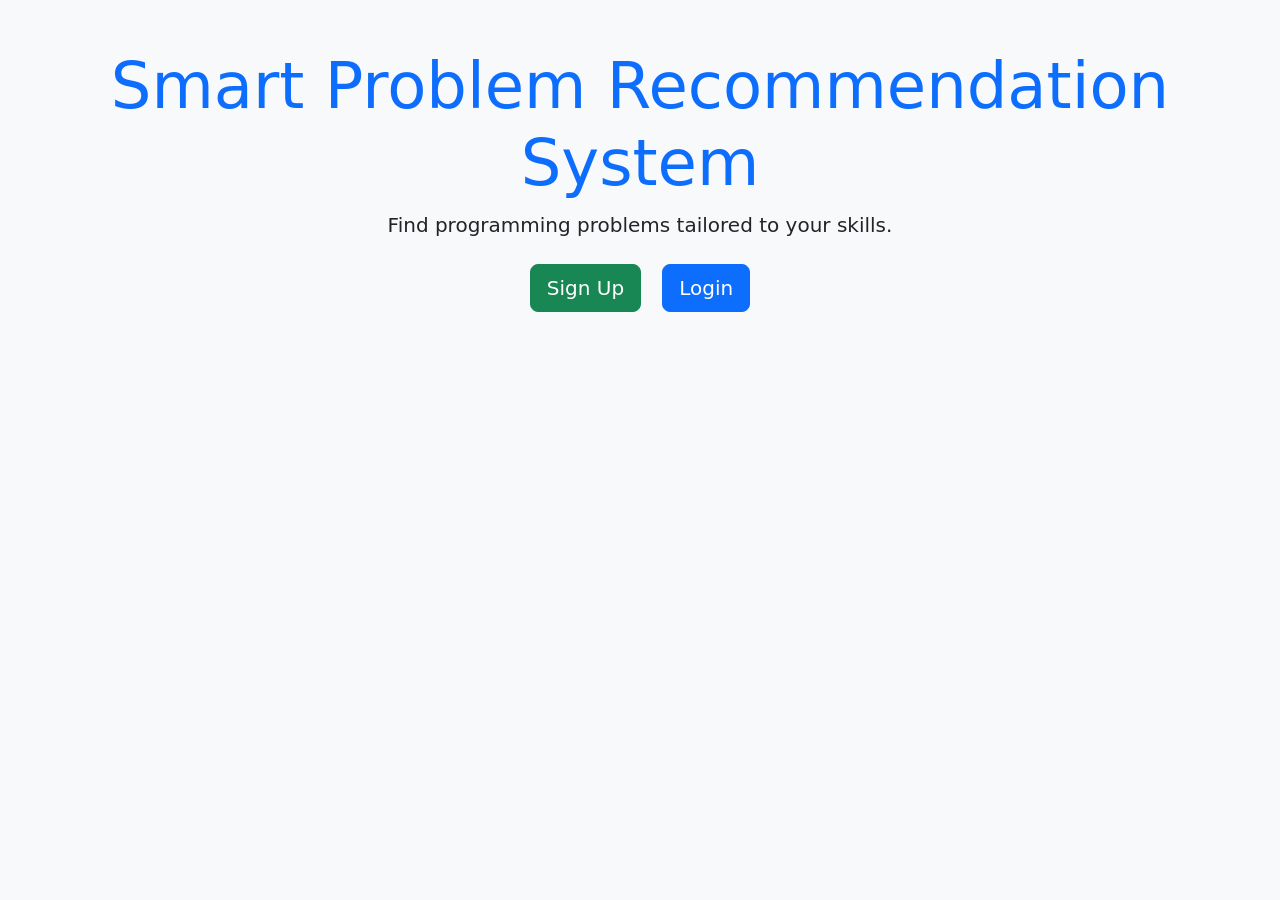
<file: templates/index.html>
<!DOCTYPE html>
<html lang="en">
<head>
    <meta charset="UTF-8">
    <meta name="viewport" content="width=device-width, initial-scale=1.0">
    <title>Smart Problem Recommendation System</title>

    <link href="https://cdn.jsdelivr.net/npm/bootstrap@5.3.7/dist/css/bootstrap.min.css" rel="stylesheet">
</head>

<body class="bg-light">

<div class="container text-center mt-5">

    <h1 class="display-3 text-primary">
        Smart Problem Recommendation System
    </h1>

    <p class="lead">
        Find programming problems tailored to your skills.
    </p>

    <div class="mt-4">

        <a href="/signup" class="btn btn-success btn-lg me-3">
            Sign Up
        </a>

        <a href="/login" class="btn btn-primary btn-lg">
            Login
        </a>

    </div>

</div>

</body>
</html>
</file>
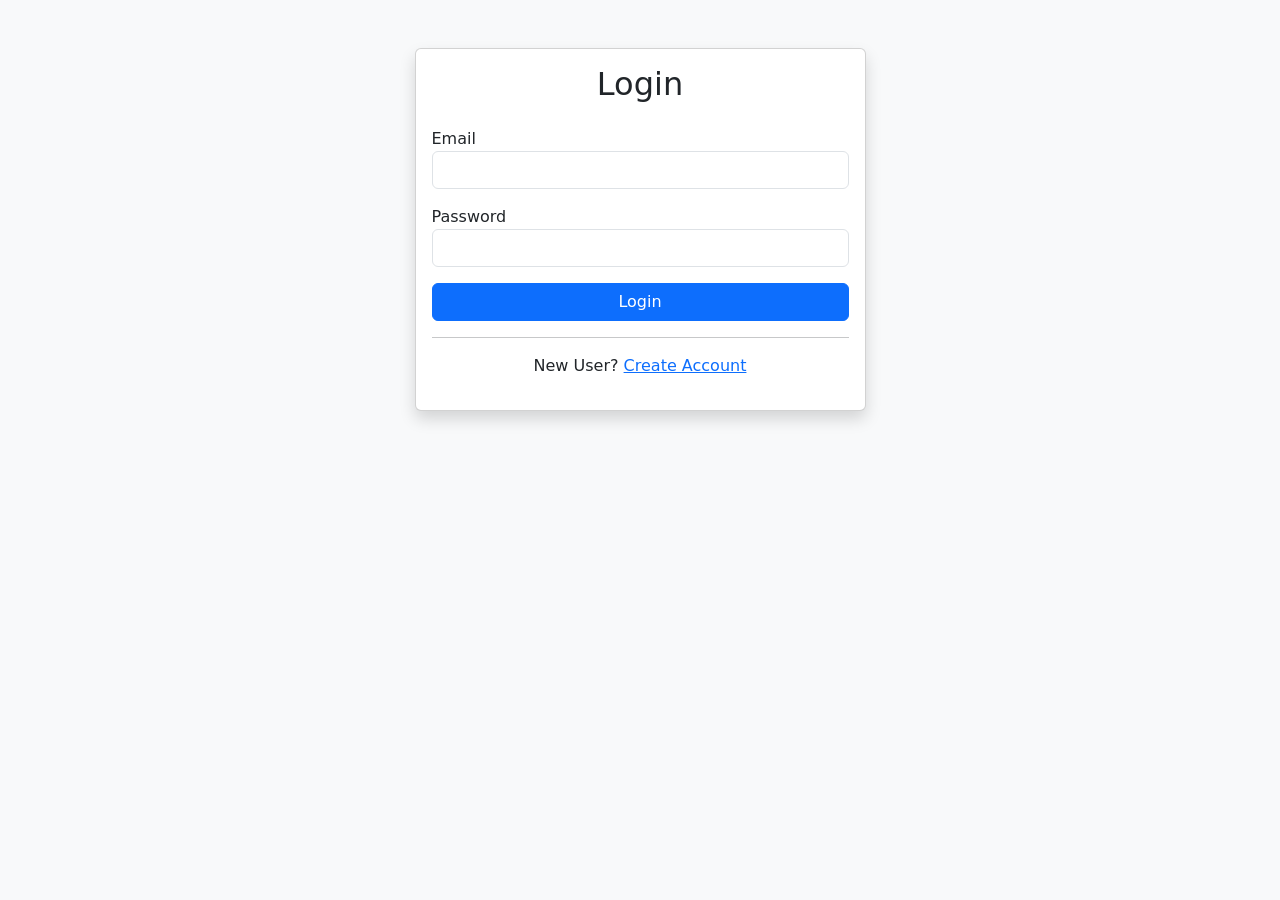
<file: templates/login.html>
<!DOCTYPE html>
<html lang="en">
<head>

<meta charset="UTF-8">

<meta name="viewport" content="width=device-width, initial-scale=1.0">

<title>Login</title>

<link href="https://cdn.jsdelivr.net/npm/bootstrap@5.3.7/dist/css/bootstrap.min.css" rel="stylesheet">

</head>

<body class="bg-light">

<div class="container">

<div class="row justify-content-center mt-5">

<div class="col-md-5">

<div class="card shadow">

<div class="card-body">

<h2 class="text-center mb-4">

Login

</h2>

<form method="POST">

<div class="mb-3">

<label>Email</label>

<input
type="email"
class="form-control"
name="email"
required>

</div>

<div class="mb-3">

<label>Password</label>

<input
type="password"
class="form-control"
name="password"
required>

</div>

<button class="btn btn-primary w-100">

Login

</button>

</form>

<hr>

<p class="text-center">

New User?

<a href="/signup">

Create Account

</a>

</p>

</div>

</div>

</div>

</div>

</div>

</body>

</html>
</file>
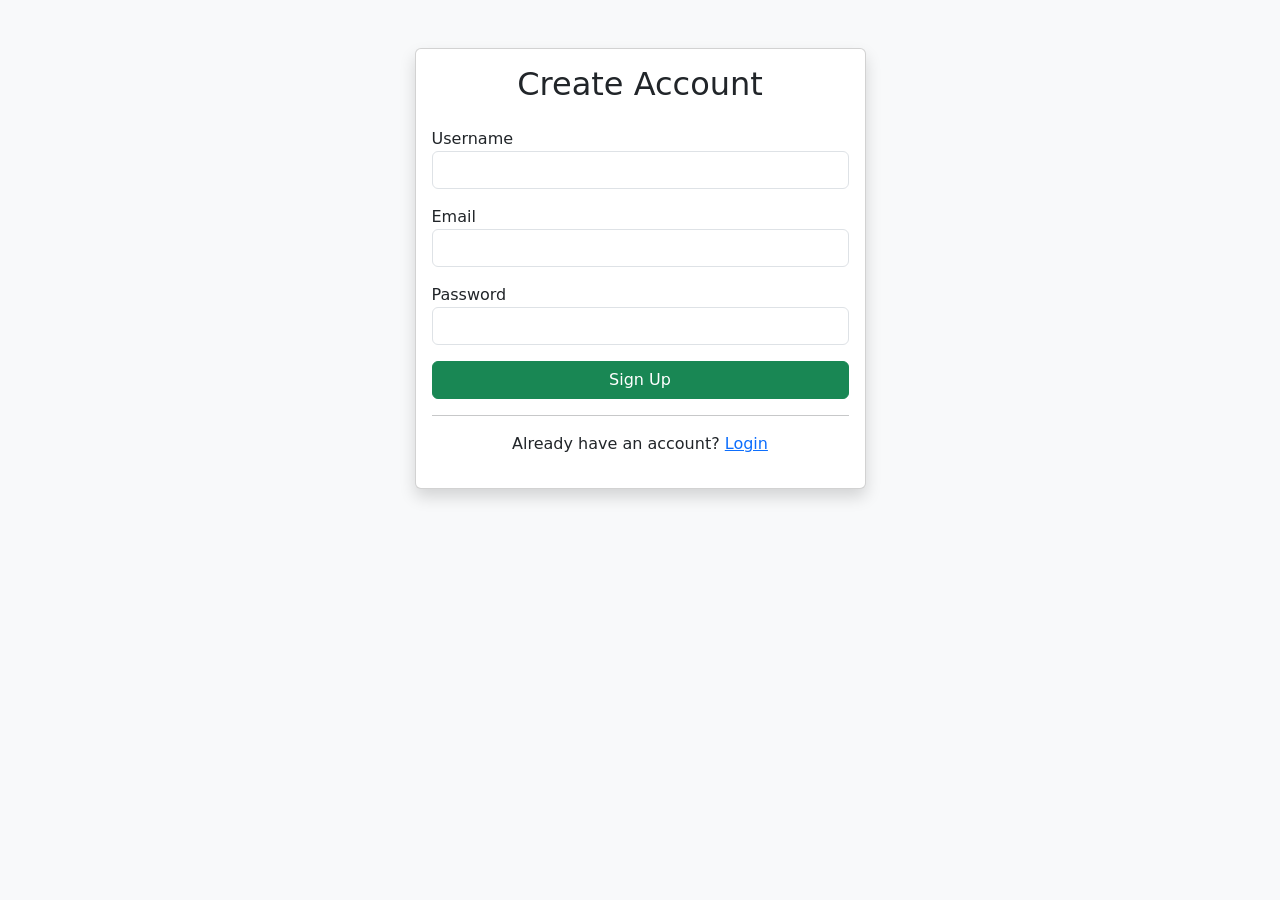
<file: templates/signup.html>
<!DOCTYPE html>
<html lang="en">
<head>

<meta charset="UTF-8">
<meta name="viewport" content="width=device-width, initial-scale=1.0">

<title>Sign Up</title>

<link href="https://cdn.jsdelivr.net/npm/bootstrap@5.3.7/dist/css/bootstrap.min.css" rel="stylesheet">

</head>

<body class="bg-light">

<div class="container">

<div class="row justify-content-center mt-5">

<div class="col-md-5">

<div class="card shadow">

<div class="card-body">

<h2 class="text-center mb-4">
Create Account
</h2>

<form method="POST">

<div class="mb-3">

<label>Username</label>

<input
type="text"
class="form-control"
name="username"
required>

</div>

<div class="mb-3">

<label>Email</label>

<input
type="email"
class="form-control"
name="email"
required>

</div>

<div class="mb-3">

<label>Password</label>

<input
type="password"
class="form-control"
name="password"
required>

</div>

<button class="btn btn-success w-100">

Sign Up

</button>

</form>

<hr>

<p class="text-center">

Already have an account?

<a href="/login">

Login

</a>

</p>

</div>

</div>

</div>

</div>

</div>

</body>

</html>
</file>
